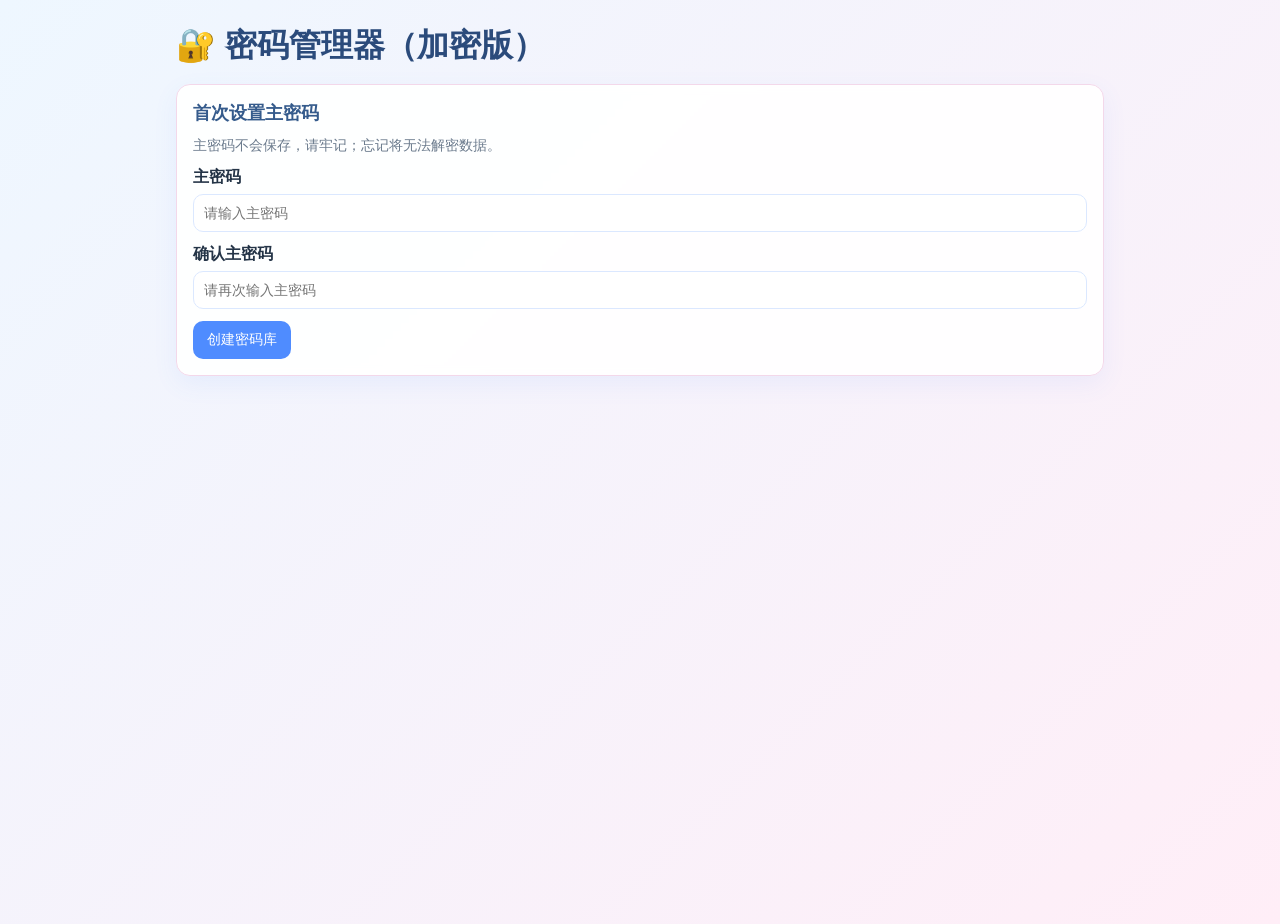
<file: index.html>
<!DOCTYPE html>
<html lang="zh-CN">
<head>
  <meta charset="UTF-8" />
  <meta name="viewport" content="width=device-width, initial-scale=1.0" />
  <title>密码管理器（加密版）</title>
  <link rel="stylesheet" href="style.css" />
</head>
<body>
  <div class="container">
    <h1>🔐 密码管理器（加密版）</h1>

    <!-- 解锁卡片 -->
    <section class="card" id="authCard">
      <h2 id="authTitle">解锁密码库</h2>
      <p class="tip" id="authTip">请输入主密码解锁。</p>

      <div class="form-row">
        <label for="masterPassword">主密码</label>
        <input id="masterPassword" type="password" placeholder="请输入主密码" />
      </div>

      <div class="form-row hidden" id="confirmRow">
        <label for="masterPasswordConfirm">确认主密码</label>
        <input id="masterPasswordConfirm" type="password" placeholder="请再次输入主密码" />
      </div>

      <div class="form-actions">
        <button id="authBtn">解锁</button>
      </div>
    </section>

    <!-- 主应用 -->
    <div id="appArea" class="hidden">
      <!-- 顶栏 -->
      <section class="card topbar">
        <div>
          <strong>状态：</strong><span id="vaultStatus">已解锁</span>
        </div>
          <a href="./security.html" class="secondary btn-link">安全设置</a>
      </section>

      <!-- 表单区域 -->
      <section class="card">
        <h2 id="formTitle">添加密码</h2>
        <form id="passwordForm">
          <input type="hidden" id="editId" />

          <div class="form-row">
            <label for="name">名称 *</label>
            <input id="name" type="text" placeholder="例如：GitHub / 微信" required />
          </div>

          <div class="form-row">
            <label for="account">账号 *</label>
            <input id="account" type="text" placeholder="邮箱 / 用户名 / 手机号" required />
          </div>

          <div class="form-row">
            <label for="password">密码 *</label>
            <div class="password-input-wrap">
              <input id="password" type="text" placeholder="请输入密码" required />
              <button type="button" id="genPasswordBtn" class="secondary">随机强密码</button>
            </div>
          </div>

          <div class="form-row">
            <label for="note">备注</label>
            <textarea id="note" rows="2" placeholder="可选备注"></textarea>
          </div>

          <div class="form-actions">
            <button type="submit" id="saveBtn">保存</button>
            <button type="button" id="cancelEditBtn" class="secondary hidden">取消编辑</button>
          </div>
        </form>
      </section>

      <!-- 搜索 -->
      <section class="card">
        <h2>搜索</h2>
        <input id="searchInput" type="text" placeholder="输入名称/账号/备注进行搜索..." />
      </section>

      <!-- 列表 -->
      <section class="card">
        <h2>密码列表</h2>
        <div id="listContainer" class="list"></div>
      </section>
    </div>
  </div>

  <script src="script.js"></script>
</body>
</html>
</file>
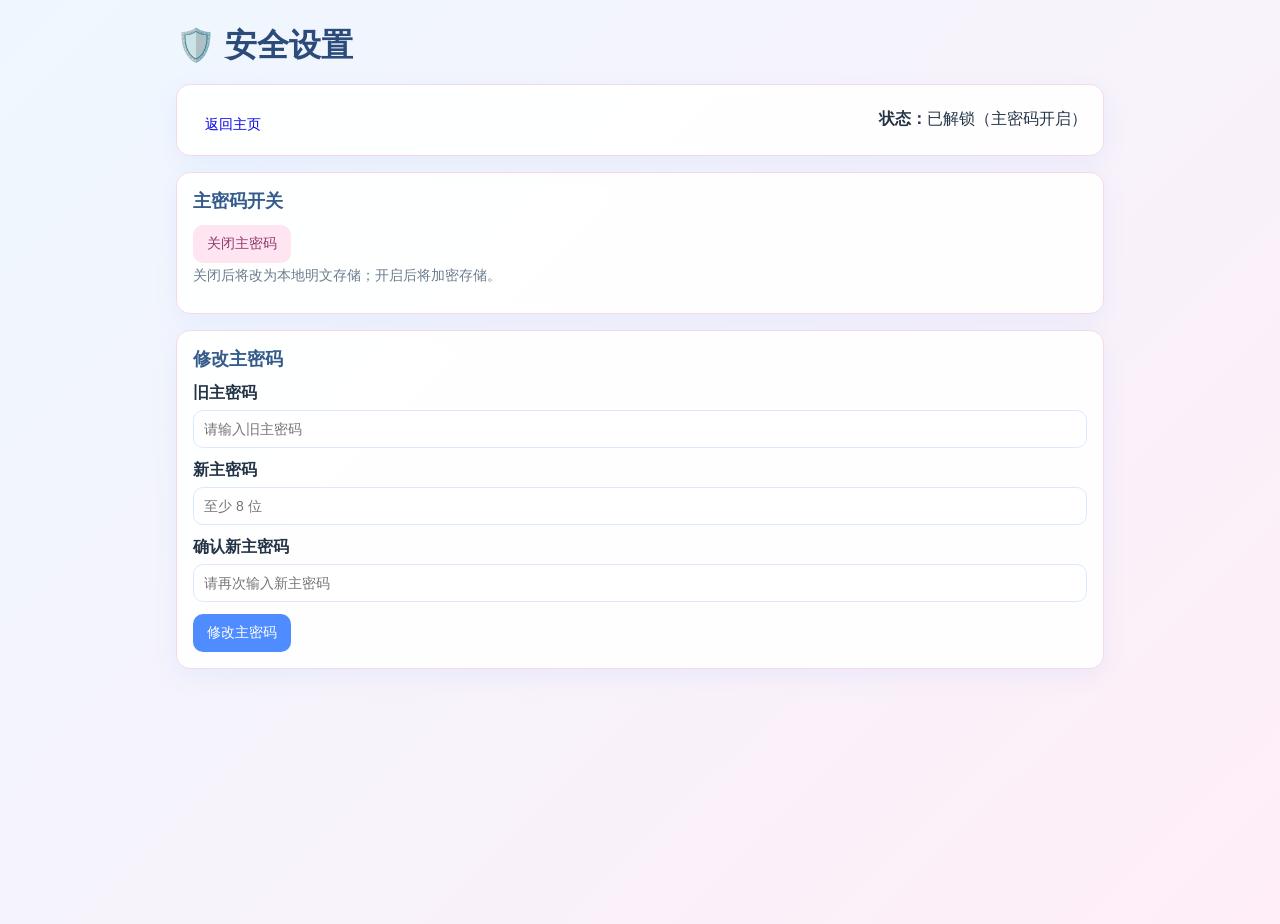
<file: security.html>
<!DOCTYPE html>
<html lang="zh-CN">
<head>
  <meta charset="UTF-8" />
  <meta name="viewport" content="width=device-width, initial-scale=1.0" />
  <title>安全设置 - 密码管理器</title>
  <link rel="stylesheet" href="style.css" />
</head>
<body>
  <div class="container">
    <h1>🛡️ 安全设置</h1>

    <section class="card">
      <div class="form-actions" style="justify-content:space-between;">
        <a href="./index.html" class="secondary btn-link">返回主页</a>
        <span><strong>状态：</strong><span id="vaultStatus">检测中...</span></span>
      </div>
    </section>

    <section class="card">
      <h2>主密码开关</h2>
      <div class="form-actions">
        <button id="toggleMasterBtn" class="secondary">关闭主密码</button>
      </div>
      <p class="tip">关闭后将改为本地明文存储；开启后将加密存储。</p>
    </section>

    <section class="card" id="changeMasterSection">
      <h2>修改主密码</h2>
      <div class="form-row">
        <label for="oldMasterPassword">旧主密码</label>
        <input id="oldMasterPassword" type="password" placeholder="请输入旧主密码" />
      </div>
      <div class="form-row">
        <label for="newMasterPassword">新主密码</label>
        <input id="newMasterPassword" type="password" placeholder="至少 8 位" />
      </div>
      <div class="form-row">
        <label for="newMasterPasswordConfirm">确认新主密码</label>
        <input id="newMasterPasswordConfirm" type="password" placeholder="请再次输入新主密码" />
      </div>
      <div class="form-actions">
        <button id="changeMasterBtn">修改主密码</button>
      </div>
    </section>
  </div>

  <script src="script.js"></script>
</body>
</html>
</file>
<file: style.css>
:root {
  --bg: linear-gradient(135deg, #eef7ff 0%, #ffeef7 100%);
  --card: rgba(255, 255, 255, 0.92);
  --text: #243447;
  --muted: #6b7b8d;
  --primary: #4f8cff;
  --primary-dark: #3d74d9;
  --secondary-bg: #ffe4f2;
  --secondary-text: #8e3b6d;
  --danger: #ef476f;
  --border: #dbe8ff;
}

* { box-sizing: border-box; }

body {
  margin: 0;
  font-family: "PingFang SC", "Microsoft YaHei", Arial, sans-serif;
  color: var(--text);
  background: var(--bg);
  min-height: 100vh;
}

.container {
  max-width: 960px;
  margin: 24px auto;
  padding: 0 16px 24px;
}

h1 {
  margin-bottom: 16px;
  color: #2b4b7b;
}

.card {
  background: var(--card);
  border: 1px solid #f3d8ea;
  border-radius: 14px;
  padding: 16px;
  margin-bottom: 16px;
  box-shadow: 0 8px 24px rgba(79, 140, 255, 0.08);
  backdrop-filter: blur(4px);
}

.topbar {
  display: flex;
  justify-content: space-between;
  align-items: center;
}

h2 {
  margin: 0 0 12px;
  font-size: 18px;
  color: #355b8c;
}

.tip {
  margin: 4px 0 12px;
  color: var(--muted);
  font-size: 14px;
}

.form-row { margin-bottom: 12px; }

label {
  display: block;
  font-weight: 600;
  margin-bottom: 6px;
}

input, textarea {
  width: 100%;
  border: 1px solid var(--border);
  border-radius: 10px;
  padding: 10px;
  font-size: 14px;
  outline: none;
  background: #fff;
}

input:focus, textarea:focus {
  border-color: #9ec2ff;
  box-shadow: 0 0 0 3px rgba(79, 140, 255, 0.12);
}

.password-input-wrap {
  display: flex;
  gap: 8px;
}
.password-input-wrap input { flex: 1; }

button {
  border: none;
  border-radius: 10px;
  padding: 10px 14px;
  font-size: 14px;
  cursor: pointer;
  background: var(--primary);
  color: #fff;
  transition: 0.2s;
}
button:hover { background: var(--primary-dark); }

button.secondary {
  background: var(--secondary-bg);
  color: var(--secondary-text);
}
button.secondary:hover {
  background: #ffd3ea;
}

button.danger {
  background: var(--danger);
}
button.danger:hover {
  background: #d93f63;
}

.form-actions {
  display: flex;
  gap: 8px;
  margin-top: 8px;
}

.hidden { display: none; }

.list {
  display: grid;
  gap: 12px;
}

.item {
  border: 1px solid #e6dcff;
  border-radius: 12px;
  padding: 12px;
  background: linear-gradient(180deg, #ffffff 0%, #fff8fc 100%);
}

.item-head {
  display: flex;
  justify-content: space-between;
  align-items: center;
  margin-bottom: 8px;
  gap: 8px;
}

.item-title {
  font-weight: 700;
  font-size: 16px;
  color: #2f4f7a;
}

.meta {
  color: var(--muted);
  font-size: 13px;
  margin: 3px 0;
  word-break: break-all;
}

.actions {
  display: flex;
  flex-wrap: wrap;
  gap: 8px;
  margin-top: 10px;
}

.empty {
  color: var(--muted);
  text-align: center;
  padding: 20px 0;
}

.btn-link{
  display: inline-flex;
  align-items: center;
  justify-content: center;
  padding: 8px 12px;      /* 和按钮一致 */
  border-radius: 8px;     /* 和按钮一致 */
  text-decoration: none;  /* 去掉下划线 */
  line-height: 1;
  font-size: 14px;
  cursor: pointer;
  box-sizing: border-box;
}
</file>
